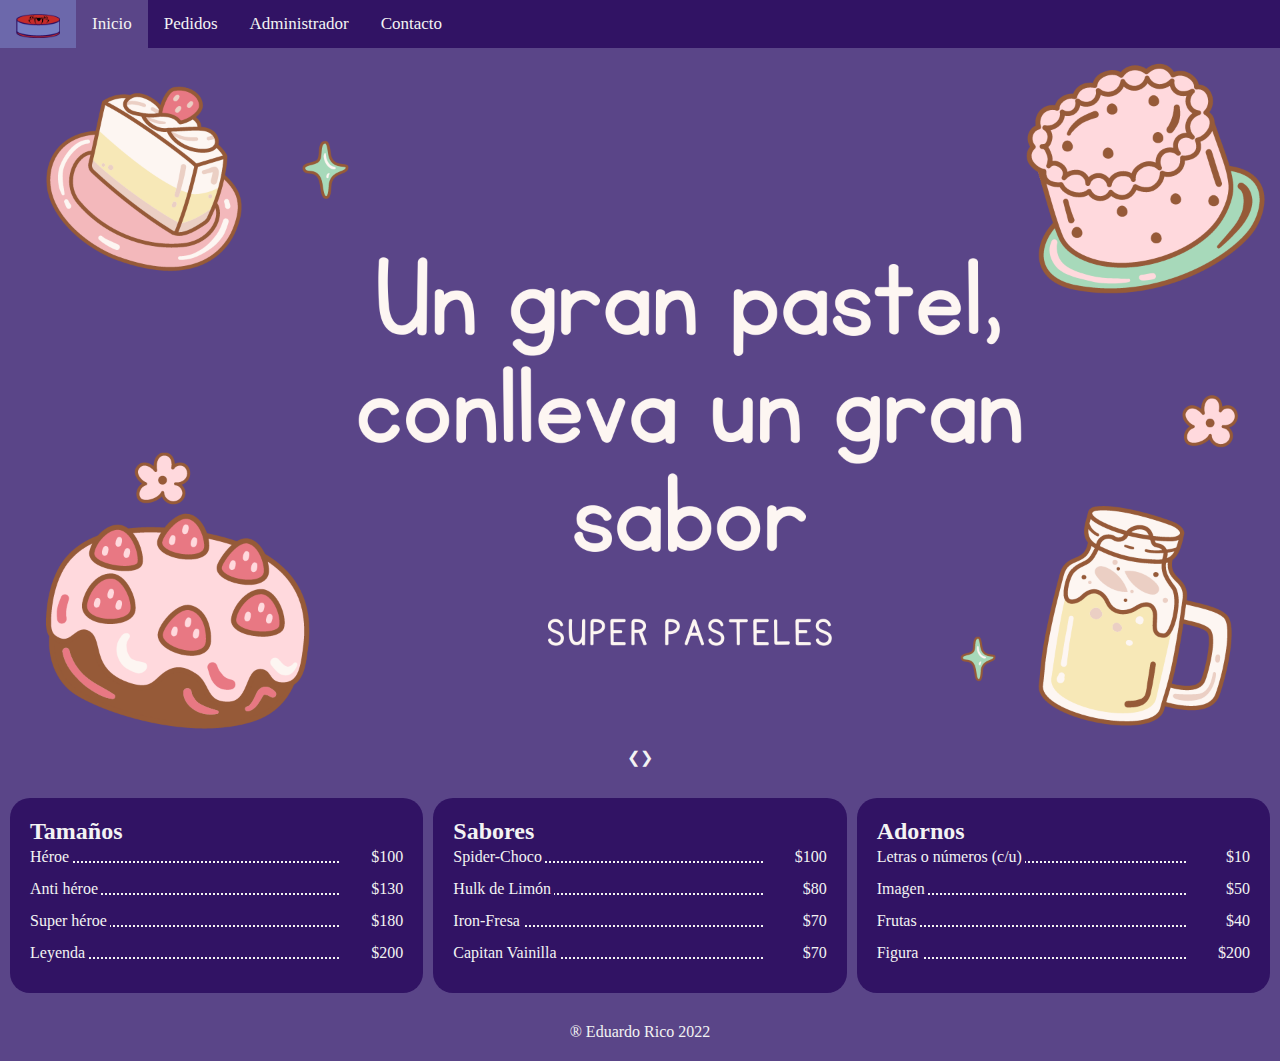
<file: index.html>
<!DOCTYPE html>
<html>

<head>
    <meta charset='utf-8'>
    <meta http-equiv='X-UA-Compatible' content='IE=edge'>
    <title>Super Pasteles</title>
    <meta name='viewport' content='width=device-width, initial-scale=1'>
    <link rel='stylesheet' type='text/css' media='screen' href='main.css'>
</head>

<body>
    <div class="navbar">
        <a href="./"><img src="./src/Logo.png" alt="Logo" class="logo"></a>
        <a class="active" href="./">Inicio</a>
        <a href="./pedido.html">Pedidos</a>
        <a href="./login.html">Administrador</a>
        <a href="./contacto.html">Contacto</a>
    </div>

    <section id="slider">
        <img class="slider" src="./src/Frase 1.png">
        <img class="slider" src="./src/Frase 2.png">
        <img class="slider" src="./src/Frase 3.png">
        <div class="slider-botones" style="width:100%">
            <span class="slider-izquierda" onclick="plusDivs(-1)">&#10094;</span>
            <span class="slider-derecha" onclick="plusDivs(1)">&#10095;</span>
        </div>
    </section>

    <section id="section-sabores">
        <div class="contenedor-col-3">
            <div class="detalle">
                <h2>Tamaños</h2>
                <p>
                    <span class="descripcion">Héroe</span>
                    <span class="precio">100</span>
                </p>
                <p>
                    <span class="descripcion">Anti héroe</span>
                    <span class="precio">130</span>
                </p>
                <p>
                    <span class="descripcion">Super héroe</span>
                    <span class="precio">180</span>
                </p>
                <p>
                    <span class="descripcion">Leyenda</span>
                    <span class="precio">200</span>
                </p>
            </div>
            <div class="detalle">
                <h2>Sabores</h2>
                <p>
                    <span class="descripcion">Spider-Choco</span>
                    <span class="precio">100</span>
                </p>
                <p>
                    <span class="descripcion">Hulk de Limón</span>
                    <span class="precio">80</span>
                </p>
                <p>
                    <span class="descripcion">Iron-Fresa</span>
                    <span class="precio">70</span>
                </p>
                <p>
                    <span class="descripcion">Capitan Vainilla</span>
                    <span class="precio">70</span>
                </p>
            </div>
            <div class="detalle">
                <h2>Adornos</h2>
                <p>
                    <span class="descripcion">Letras o números (c/u)</span>
                    <span class="precio">10</span>
                </p>
                <p>
                    <span class="descripcion">Imagen</span>
                    <span class="precio">50</span>
                </p>
                <p>
                    <span class="descripcion">Frutas</span>
                    <span class="precio">40</span>
                </p>
                <p>
                    <span class="descripcion">Figura</span>
                    <span class="precio">200</span>
                </p>
            </div>
        </div>
    </section>
    <footer><a href="eduardorico.tk">® Eduardo Rico 2022</a></footer>
    <script src='main.js'></script>
</body>

</html>
</file>
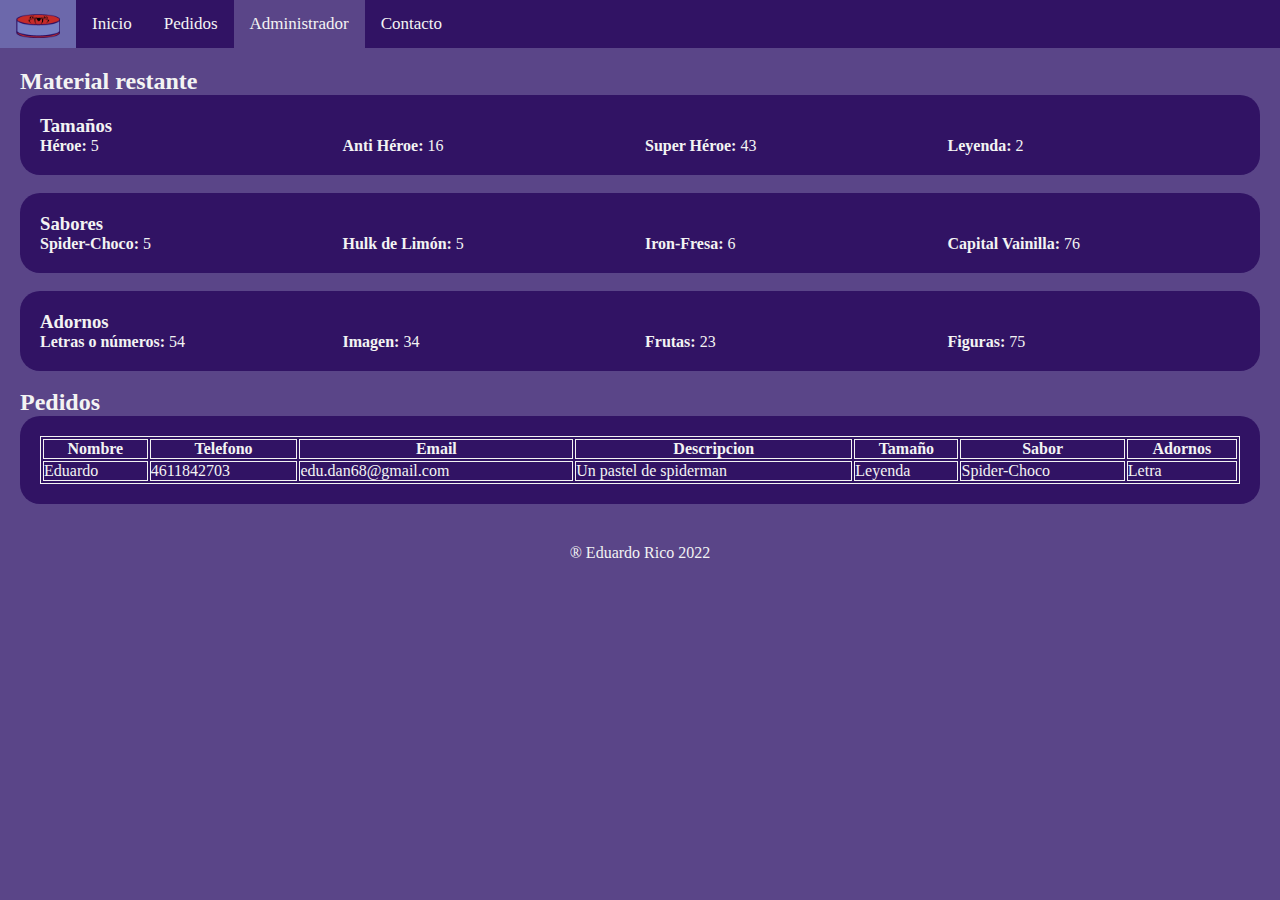
<file: administrador.html>
<!DOCTYPE html>
<html>

<head>
    <meta charset='utf-8'>
    <meta http-equiv='X-UA-Compatible' content='IE=edge'>
    <title>Super Pasteles</title>
    <meta name='viewport' content='width=device-width, initial-scale=1'>
    <link rel='stylesheet' type='text/css' media='screen' href='main.css'>
</head>

<body>
    <div class="navbar">
        <a href="./"><img src="./src/Logo.png" alt="Logo" class="logo"></a>
        <a href="./">Inicio</a>
        <a href="./pedido.html">Pedidos</a>
        <a class="active" href="./login.html">Administrador</a>
        <a href="./contacto.html">Contacto</a>
    </div>



    <section class="section-ordenes">
        <h2>Material restante</h2>
        <div class="contenedor-col-1">
            <div class="detalle">
                <h3>Tamaños</h3>
                <div class="contenedor-col-4">
                    <p><strong>Héroe: </strong>5</p>
                    <p><strong>Anti Héroe: </strong>16</p>
                    <p><strong>Super Héroe: </strong>43</p>
                    <p><strong>Leyenda: </strong>2</p>
                </div>
            </div>
            <br>
            <div class="detalle">
                <h3>Sabores</h3>
                <div class="contenedor-col-4">
                    <p><strong>Spider-Choco: </strong>5</p>
                    <p><strong>Hulk de Limón: </strong>5</p>
                    <p><strong>Iron-Fresa: </strong>6</p>
                    <p><strong>Capital Vainilla: </strong>76</p>
                </div>
            </div>
            <br>
            <div class="detalle">
                <h3>Adornos</h3>
                <div class="contenedor-col-4">
                    <p><strong>Letras o números: </strong>54</p>
                    <p><strong>Imagen: </strong>34</p>
                    <p><strong>Frutas: </strong>23</p>
                    <p><strong>Figuras: </strong>75</p>
                </div>
            </div>
        </div>
        <br>
        <h2>Pedidos</h2>
        <div class="contenedor-col-1">
            <div class="detalle">
                <table>
                    <thead>
                        <tr>
                            <th>Nombre</th>
                            <th>Telefono</th>
                            <th>Email</th>
                            <th>Descripcion</th>
                            <th>Tamaño</th>
                            <th>Sabor</th>
                            <th>Adornos</th>
                        </tr>
                    </thead>
                    <tbody>
                        <tr>
                            <td>Eduardo</td>
                            <td><a href="tel:4611842703">4611842703</a></td>
                            <td><a href="mailto:edu.dan68@gmail.com">edu.dan68@gmail.com</a></td>
                            <td>Un pastel de spiderman</td>
                            <td>Leyenda</td>
                            <td>Spider-Choco</td>
                            <td>Letra</td>
                        </tr>
                    </tbody>
                </table>
            </div>
        </div>
    </section>

    <footer><a href="eduardorico.tk">® Eduardo Rico 2022</a></footer>
    <script src='/main.js'></script>
</body>

</html>
</file>
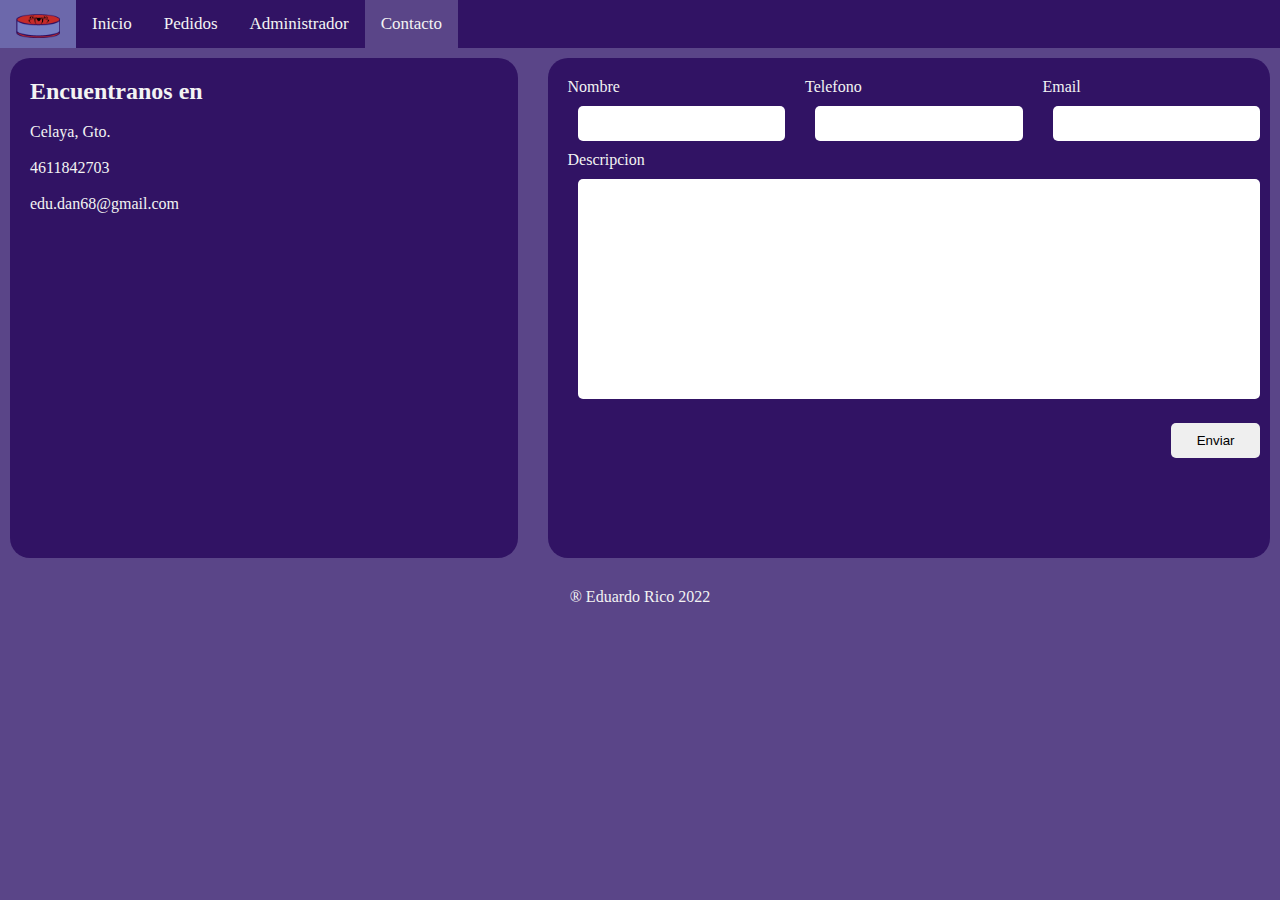
<file: contacto.html>
<!DOCTYPE html>
<html>

<head>
    <meta charset='utf-8'>
    <meta http-equiv='X-UA-Compatible' content='IE=edge'>
    <title>Super Pasteles</title>
    <meta name='viewport' content='width=device-width, initial-scale=1'>
    <link rel='stylesheet' type='text/css' media='screen' href='main.css'>
</head>

<body>
    <div class="navbar">
        <a href="./"><img src="./src/Logo.png" alt="Logo" class="logo"></a>
        <a href="./">Inicio</a>
        <a href="./pedido.html">Pedidos</a>
        <a href="./login.html">Administrador</a>
        <a class="active" href="./contacto.html">Contacto</a>
    </div>

    <section class="section-contacto">
        <div class="renglon">
            <div class="columna-5">
                <div class="detalle" style="height: 500px;">
                    <h2>Encuentranos en</h2><br>
                    <p>Celaya, Gto.</p><br>
                    <p><a href="tel:4611842703">4611842703</a></p><br>
                    <p><a href="mailto:edu.dan68@gmail.com">edu.dan68@gmail.com</a></p><br>
                    <div class="centrar">
                        <iframe class="mapa" src="https://maps.google.com/maps?width=100%25&amp;height=100&amp;hl=en&amp;q=Celaya%20Guanajuato+(Codisoft)&amp;t=&amp;z=14&amp;ie=UTF8&amp;iwloc=B&amp;output=embed" style="border:0;" aria-hidden="false" tabindex="0"></iframe>
                    </div>
                </div>
            </div>
            <div class="columna-7">
                <form action="" method="post" style="height: 500px">
                    <div class="renglon">
                        <div class="columna-4">
                            <label for="nombre">Nombre</label><br>
                            <input name="nombre" type="text">
                        </div>
                        <div class="columna-4">
                            <label for="telefono">Telefono</label><br>
                            <input name="telefono" type="text">
                        </div>
                        <div class="columna-4">
                            <label for="email">Email</label><br>
                            <input name="email" type="email">
                        </div>
                    </div>
                    <div class="renglon">
                        <div class="columna-12">
                            <label for="descripcion">Descripcion</label><br>
                            <textarea name="descripcion"></textarea>
                        </div>
                    </div>

                    <div class="renglon">
                        <div class="columna-10"></div>
                        <div class="columna-2"><input type="submit" value="Enviar"></div>
                    </div>
                </form>
            </div>

        </div>
    </section>


    <footer><a href="eduardorico.tk">® Eduardo Rico 2022</a></footer>
    <script src='main.js'></script>
</body>

</html>
</file>
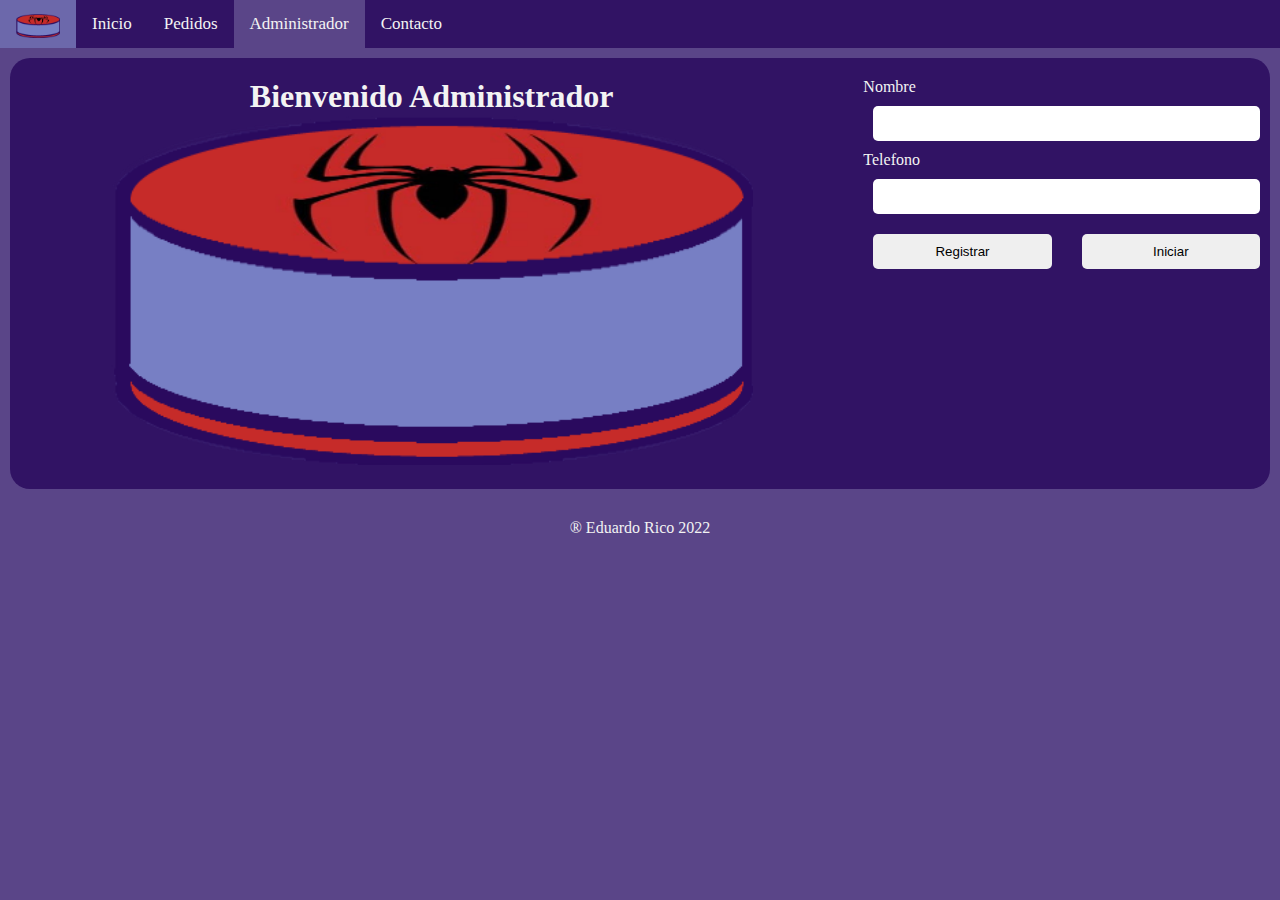
<file: login.html>
<!DOCTYPE html>
<html>

<head>
    <meta charset='utf-8'>
    <meta http-equiv='X-UA-Compatible' content='IE=edge'>
    <title>Super Pasteles</title>
    <meta name='viewport' content='width=device-width, initial-scale=1'>
    <link rel='stylesheet' type='text/css' media='screen' href='main.css'>
</head>

<body>
    <div class="navbar">
        <a href="./"><img src="./src/Logo.png" alt="Logo" class="logo"></a>
        <a href="./">Inicio</a>
        <a href="./pedido.html">Pedidos</a>
        <a class="active" href="./login.html">Administrador</a>
        <a href="./contacto.html">Contacto</a>
    </div>

    <section class="section-contacto">
        <form action="./administrador.html" method="get">
            <div class="renglon">
                <div class="columna-8 centrar">
                    <h1>Bienvenido Administrador</h1>
                    <img src="./src/Logo.png" alt="Logo" style="width: 80%;">
                </div>
                <div class="columna-4">
                    <label for="nombre">Nombre</label><br>
                    <input name="nombre" type="text">
                    <label for="telefono">Telefono</label><br>
                    <input name="telefono" type="text">
                    <div class="renglon">
                        <div class="columna-6"><input type="submit" value="Registrar"></div>
                        <div class="columna-6"><input type="submit" value="Iniciar"></div>
                    </div>
                </div>
            </div>
        </form>
    </section>

    <footer><a href="eduardorico.tk">® Eduardo Rico 2022</a></footer>
    <script src='main.js'></script>
</body>

</html>
</file>
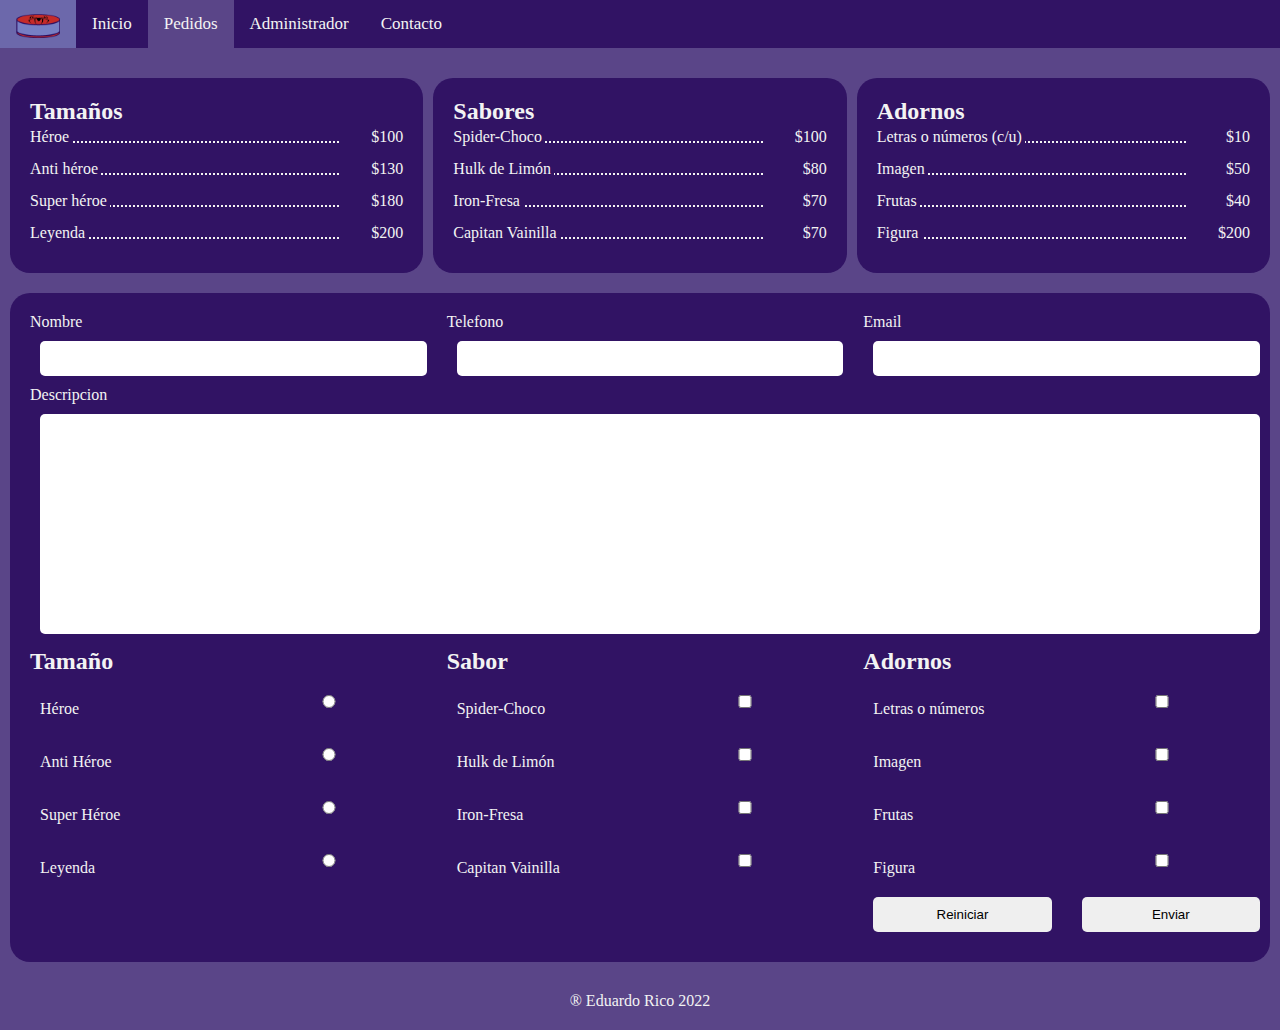
<file: pedido.html>
<!DOCTYPE html>
<html>

<head>
    <meta charset='utf-8'>
    <meta http-equiv='X-UA-Compatible' content='IE=edge'>
    <title>Super Pasteles</title>
    <meta name='viewport' content='width=device-width, initial-scale=1'>
    <link rel='stylesheet' type='text/css' media='screen' href='main.css'>
</head>

<body>
    <div class="navbar">
        <a href="./"><img src="./src/Logo.png" alt="Logo" class="logo"></a>
        <a href="./">Inicio</a>
        <a class="active" href="./pedido.html">Pedidos</a>
        <a href="./login.html">Administrador</a>
        <a href="./contacto.html">Contacto</a>
    </div>
    <section id="section-sabores">
        <div class="contenedor-col-3">
            <div class="detalle">
                <h2>Tamaños</h2>
                <p>
                    <span class="descripcion">Héroe</span>
                    <span class="precio">100</span>
                </p>
                <p>
                    <span class="descripcion">Anti héroe</span>
                    <span class="precio">130</span>
                </p>
                <p>
                    <span class="descripcion">Super héroe</span>
                    <span class="precio">180</span>
                </p>
                <p>
                    <span class="descripcion">Leyenda</span>
                    <span class="precio">200</span>
                </p>
            </div>
            <div class="detalle">
                <h2>Sabores</h2>
                <p>
                    <span class="descripcion">Spider-Choco</span>
                    <span class="precio">100</span>
                </p>
                <p>
                    <span class="descripcion">Hulk de Limón</span>
                    <span class="precio">80</span>
                </p>
                <p>
                    <span class="descripcion">Iron-Fresa</span>
                    <span class="precio">70</span>
                </p>
                <p>
                    <span class="descripcion">Capitan Vainilla</span>
                    <span class="precio">70</span>
                </p>
            </div>
            <div class="detalle">
                <h2>Adornos</h2>
                <p>
                    <span class="descripcion">Letras o números (c/u)</span>
                    <span class="precio">10</span>
                </p>
                <p>
                    <span class="descripcion">Imagen</span>
                    <span class="precio">50</span>
                </p>
                <p>
                    <span class="descripcion">Frutas</span>
                    <span class="precio">40</span>
                </p>
                <p>
                    <span class="descripcion">Figura</span>
                    <span class="precio">200</span>
                </p>
            </div>
        </div>
    </section>
    <section class="section-formulario">
        <form action="/">
            <div class="renglon">
                <div class="columna-4">
                    <label for="nombre">Nombre</label><br>
                    <input name="nombre" type="text">
                </div>
                <div class="columna-4">
                    <label for="telefono">Telefono</label><br>
                    <input name="telefono" type="text">
                </div>
                <div class="columna-4">
                    <label for="email">Email</label><br>
                    <input name="email" type="email">
                </div>
            </div>
            <div class="renglon">
                <div class="columna-12">
                    <label for="descripcion">Descripcion</label><br>
                    <textarea name="descripcion"></textarea>
                </div>
            </div>
            <div class="renglon">
                <div class="columna-4 form-seleccion">
                    <h2>Tamaño</h2>
                    <div class="contenedor-col-2">
                        <label for="descripcion">Héroe</label>
                        <input type="radio" name="tamano">
                    </div>
                    <div class="contenedor-col-2">
                        <label for="descripcion">Anti Héroe</label>
                        <input type="radio" name="tamano">
                    </div>
                    <div class="contenedor-col-2">
                        <label for="descripcion">Super Héroe</label>
                        <input type="radio" name="tamano">
                    </div>
                    <div class="contenedor-col-2">
                        <label for="descripcion">Leyenda</label>
                        <input type="radio" name="tamano">
                    </div>
                </div>
                <div class="columna-4">
                    <h2>Sabor</h2>
                    <div class="contenedor-col-2">
                        <label for="descripcion">Spider-Choco</label>
                        <input type="checkbox" name="sabor">
                    </div>
                    <div class="contenedor-col-2">
                        <label for="descripcion">Hulk de Limón</label>
                        <input type="checkbox" name="sabor">
                    </div>
                    <div class="contenedor-col-2">
                        <label for="descripcion">Iron-Fresa</label>
                        <input type="checkbox" name="sabor">
                    </div>
                    <div class="contenedor-col-2">
                        <label for="descripcion">Capitan Vainilla</label>
                        <input type="checkbox" name="sabor">
                    </div>
                </div>
                <div class="columna-4">
                    <h2>Adornos</h2>
                    <div class="contenedor-col-2">
                        <label for="descripcion">Letras o números</label>
                        <input type="checkbox" name="sabor">
                    </div>
                    <div class="contenedor-col-2">
                        <label for="descripcion">Imagen</label>
                        <input type="checkbox" name="sabor">
                    </div>
                    <div class="contenedor-col-2">
                        <label for="descripcion">Frutas</label>
                        <input type="checkbox" name="sabor">
                    </div>
                    <div class="contenedor-col-2">
                        <label for="descripcion">Figura</label>
                        <input type="checkbox" name="sabor">
                    </div>
                </div>
            </div>
            <div class="renglon">
                <div class="columna-8"></div>
                <div class="columna-2"><input type="reset" value="Reiniciar"></div>
                <div class="columna-2"><input type="submit" value="Enviar"></div>
            </div>
        </form>
    </section>

    <footer><a href="eduardorico.tk">® Eduardo Rico 2022</a></footer>
    <script src='main.js'></script>
</body>

</html>
</file>
<file: main.css>
:root {
    --bg-principal: #311364;
    --bg-secundario: #5A4588;
    --bg-tercero: #6c68ab;
    --bg-cuarto: #eeb4b3;
    --bg-quinto: #c7262b;
    --blanco: #f3f3f3;
    --negro: black;
}

*,
*:after,
*:before {
    box-sizing: border-box;
    -moz-box-sizing: border-box;
}

* {
    margin: 0;
    padding: 0;
    border: 0 none;
    position: relative;
}

html,
body {
    background: var(--bg-secundario);
}

input,
textarea {
    margin: 10px;
    padding: 10px;
    border-radius: 5px;
    width: 100%;
}

.boton {
    -webkit-writing-mode: horizontal-tb !important;
    text-rendering: auto;
    color: -internal-light-dark(black, white);
    letter-spacing: normal;
    word-spacing: normal;
    line-height: normal;
    text-transform: none;
    text-indent: 0px;
    text-shadow: none;
    display: inline-block;
    text-align: start;
    appearance: auto;
    -webkit-rtl-ordering: logical;
    cursor: text;
    background-color: -internal-light-dark(rgb(255, 255, 255), rgb(59, 59, 59));
    margin: 0em;
    padding: 1px 2px;
    border-width: 2px;
    border-style: inset;
    border-color: -internal-light-dark(rgb(118, 118, 118), rgb(133, 133, 133));
    border-image: initial;
}

textarea {
    overflow: hidden;
    height: 220px;
    resize: none;
}

img {
    width: 100%;
    height: auto;
}

footer {
    margin: 20px 0;
    width: 100%;
    color: var(--blanco);
    text-align: center;
}

footer a {
    color: var(--blanco);
    text-decoration: none;
}

.color-fondo {
    background-color: var(--bg-principal);
}

table,
th,
td {
    border: 1px solid;
}

table {
    width: 100%;
}


/* CONTENEDORES */

.contenedor {
    display: grid;
    grid-template-columns: 1fr;
    grid-gap: 15px;
    align-items: end;
    padding: 10px;
}

.contenedor-col-2 {
    display: grid;
    grid-template-columns: 1fr 1fr;
    grid-gap: 15px;
    align-items: end;
    padding: 10px;
}

.contenedor-col-3 {
    display: grid;
    grid-template-columns: 1fr;
    grid-gap: 15px;
    padding: 10px;
}

.contenedor-col-4 {
    display: grid;
    grid-template-columns: 1fr 1fr;
    grid-gap: 10px;
    align-items: end;
}

@media (min-width: 768px) {
    .contenedor-col-3 {
        display: grid;
        grid-template-columns: 1fr 1fr 1fr;
        grid-gap: 10px;
        align-items: end;
    }
    .contenedor-col-4 {
        display: grid;
        grid-template-columns: 1fr 1fr 1fr 1fr;
        grid-gap: 10px;
        align-items: end;
    }
}

.renglon {
    display: -ms-flexbox;
    display: flex;
    -ms-flex-wrap: wrap;
    flex-wrap: wrap;
    margin-right: -15px;
    margin-left: -15px
}

.columna-1,
.columna-10,
.columna-11,
.columna-12,
.columna-2,
.columna-3,
.columna-4,
.columna-5,
.columna-6,
.columna-7,
.columna-8,
.columna-9 {
    position: relative;
    width: 100%;
    padding-right: 15px;
    padding-left: 15px
}

.columna-1 {
    -ms-flex: 0 0 8.333333%;
    flex: 0 0 8.333333%;
    max-width: 8.333333%
}

.columna-2 {
    -ms-flex: 0 0 16.666667%;
    flex: 0 0 16.666667%;
    max-width: 16.666667%
}

.columna-3 {
    -ms-flex: 0 0 25%;
    flex: 0 0 25%;
    max-width: 25%
}

.columna-4 {
    -ms-flex: 0 0 33.333333%;
    flex: 0 0 33.333333%;
    max-width: 33.333333%
}

.columna-5 {
    -ms-flex: 0 0 41.666667%;
    flex: 0 0 41.666667%;
    max-width: 41.666667%
}

.columna-6 {
    -ms-flex: 0 0 50%;
    flex: 0 0 50%;
    max-width: 50%
}

.columna-7 {
    -ms-flex: 0 0 58.333333%;
    flex: 0 0 58.333333%;
    max-width: 58.333333%
}

.columna-8 {
    -ms-flex: 0 0 66.666667%;
    flex: 0 0 66.666667%;
    max-width: 66.666667%
}

.columna-9 {
    -ms-flex: 0 0 75%;
    flex: 0 0 75%;
    max-width: 75%
}

.columna-10 {
    -ms-flex: 0 0 83.333333%;
    flex: 0 0 83.333333%;
    max-width: 83.333333%
}

.columna-11 {
    -ms-flex: 0 0 91.666667%;
    flex: 0 0 91.666667%;
    max-width: 91.666667%
}

.columna-12 {
    -ms-flex: 0 0 100%;
    flex: 0 0 100%;
    max-width: 100%
}

.check-label {
    display: block;
    padding-left: 15px;
    text-indent: -15px;
}

.check-input {
    width: 13px;
    height: 13px;
    padding: 0;
    margin: 0;
    vertical-align: bottom;
    position: relative;
    top: -1px;
    *overflow: hidden;
}


/* NAV BAR */

.navbar {
    background-color: var(--bg-principal);
    overflow: hidden;
    height: 3rem;
}

.navbar a {
    float: left;
    color: var(--blanco);
    text-align: center;
    padding: 14px 16px;
    text-decoration: none;
    font-size: 17px;
}

.navbar a:hover {
    background-color: var(--bg-tercero);
    color: var(--negro);
}

.navbar a.active {
    background-color: var(--bg-secundario);
    color: var(--blanco);
}

img.logo {
    height: auto;
    max-height: 1.5rem;
}


/* SLIDER */

.slider {
    display: none
}

.slider-izquierda,
.slider-derecha,
.slider-centro {
    cursor: pointer
}

.slider-centro {
    height: 13px;
    width: 13px;
    padding: 0
}

.slider-botones {
    margin-left: auto;
    margin-right: auto;
    display: inline-block;
    width: auto;
    text-align: center;
    content: "";
    display: table;
    clear: both;
    font-size: 1rem!important;
    color: var(--blanco)!important;
    position: absolute;
    left: 50%;
    bottom: 0;
    transform: translate(-50%, 0%);
    -ms-transform: translate(-50%, 0%);
    padding: 0.05em 30px
}


/* PRECIOS */

#section-sabores {
    color: var(--blanco);
    padding-top: 20px;
}

#section-sabores .detalle {
    padding: 20px;
    border-radius: 20px;
    background: var(--bg-principal);
}

#section-sabores p {
    background: inherit;
    margin: 0 auto;
    line-height: 1.5rem;
    padding-right: 4rem;
    margin-bottom: .5rem;
}

#section-sabores p:before {
    content: '';
    position: absolute;
    bottom: .4rem;
    width: 100%;
    height: 0;
    line-height: 0;
    border-bottom: 2px dotted;
}

.descripcion {
    background: inherit;
    display: inline;
    z-index: 1;
    padding-right: .2rem;
}

.precio {
    background: inherit;
    position: absolute;
    min-width: 4rem;
    bottom: 0;
    right: 0;
    padding-left: .2rem;
    text-align: right;
    z-index: 2;
}

.precio::before {
    content: '$';
}

h1 a {
    display: block;
    text-decoration: none;
    color: rgba(0, 0, 0, .55);
    margin-bottom: 1rem;
    text-align: center;
    transition: .5s;
}

h1 a:hover {
    color: rgba(0, 0, 0, .3);
    letter-spacing: 2px;
}


/* FORMULARIO */

.section-formulario {
    color: var(--blanco);
    padding-top: 20px;
    padding: 10px;
}

.section-formulario form {
    padding: 20px;
    border-radius: 20px;
    background: var(--bg-principal);
}


/* MAPA */

.centrar {
    text-align: center;
    margin-right: auto;
    margin: 0 auto;
}

.mapa {
    position: relative;
    width: 80%;
    height: 300px;
}


/* CONTACTO */

.section-contacto {
    color: var(--blanco);
    padding-top: 20px;
    padding: 10px;
}

.section-contacto form {
    padding: 20px;
    border-radius: 20px;
    background: var(--bg-principal);
}


/* LOGIN */

.section-login {
    color: var(--blanco);
    padding-top: 20px;
    padding: 10px;
}

.section-login form {
    padding: 20px;
    border-radius: 20px;
    background: var(--bg-principal);
}


/* ORDENES */

.section-ordenes {
    color: var(--blanco);
    padding: 20px;
}

.section-ordenes .detalle {
    padding: 20px;
    border-radius: 20px;
    background: var(--bg-principal);
}

.detalle {
    padding: 20px;
    border-radius: 20px;
    background: var(--bg-principal);
}

a {
    text-decoration: none;
    color: var(--blanco);
}
</file>
